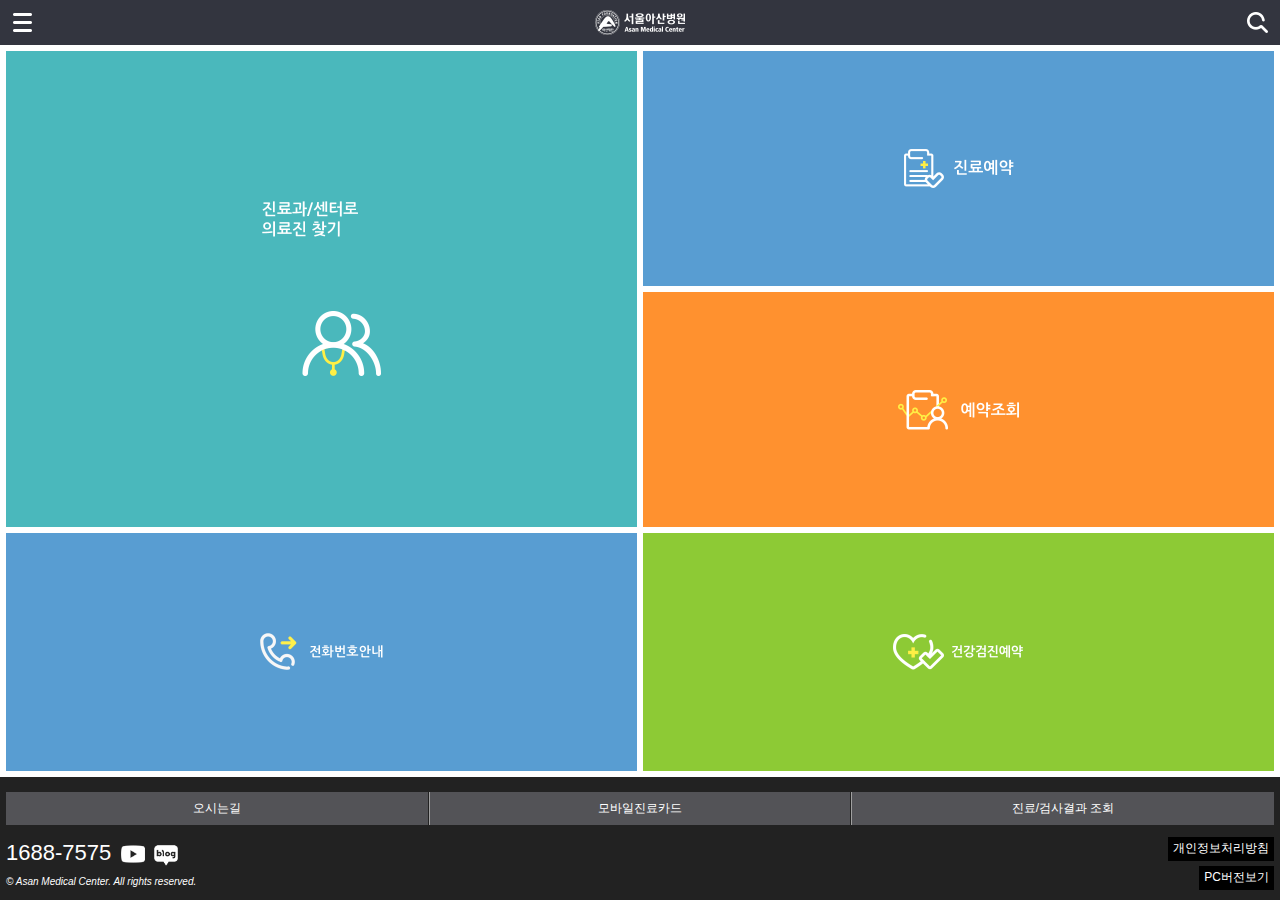
<file: index.html>
<!DOCTYPE html>
<html lang="ko">
<head>
    <meta charset="UTF-8">
    <meta http-equiv="X-UA-Compatible" content="IE=edge">
    <meta name="viewport" content="width=device-width, initial-scale=1.0">
    <title>아산병원_모바일</title>
    <link rel="stylesheet" href="css/normalize.css">
    <link rel="stylesheet" href="css/basic.css">
    <script src="js/jquery-3.6.0.min.js"></script>
    
</head>
<body>
<div class="contbody_scroll">
<div id="wrap">
    <div class="cover"></div><!--왼쪽 lnb가 나와있을때 보이는 본문의 반투명막-->
    <header>
        <div class="lnb_btn"><img src="img/bg_header_lnb.png" alt="메뉴열기"></div> 
        <h1 class="logo"><a href="index.html"><img src="img/img_header_logo.png" alt="아산병원"></a></h1>  
        <div class="search"><img src="img/img_topSerch.png" alt="찾기"></div> 
    </header>

    <div id="conWrap">
        <div id="con_up">
            <section class="s1-1"><a href="https://www.amc.seoul.kr/asan/mobile/staff/base/staffBaseInfoMain.do"><img src="img/img_main01.png" alt="진료과/센터로 의료진찾기"></a></section>
            <div class="con_up_r">
                <section class="s1-2"><a href="https://www.amc.seoul.kr/asan/mobile/reservation/main.do"><img src="img/img_main02.png" alt="진료예약"></a></section>
                <section class="s1-3"><a href="https://www.amc.seoul.kr/asan/mobile/member/login.do?url=/mobile/mychart/medical/appointment/medicalAppointmentList.do"><img src="img/img_main03.png" alt="예약조회"></a></section>
            </div>
        </div>
        <div id="con_down">
            <section class="s2-1"><a href="https://www.amc.seoul.kr/asan/mobile/hospitalguide/telephoneguide/telephoneGuide.do"><img src="img/img_main04.png" alt="전화번호안내"></a></section>
            <section class="s2-2"><a href="https://www.amc.seoul.kr/asan/mobile/reservation/health/select.do"><img src="img/img_main05.png" alt="건강검진예약"></a></section>
        </div>
    </div>
    <!-- #conWrap end  -->

    <footer id="main_footer">
        <ul class="quickmenu">
            <li><a href="https://www.amc.seoul.kr/asan/mobile/hospitalguide/location/location.do">오시는길</a></li>
            <li><a href="https://www.amc.seoul.kr/asan/mobile/member/login.do?url=/mobile/medicalCardView.do">모바일진료카드</a></li>
            <li><a href="https://www.amc.seoul.kr/asan/mobile.mychartApp.mychartApp1.sp">진료/검사결과 조회</a></li>
        </ul>
        <div class="telsns">
            <a href="#">1688-7575</a>
            <a href="#"><img src="img/img_youtube.png" alt="유튜브"></a>
            <a href="#"><img src="img/img_naverblog.png" alt="네이버 블로그"></a>
        </div>
        <div class="pc">
            <a href="https://www.amc.seoul.kr/asan/mobile/footer/personalInfo.do">개인정보처리방침</a><br>
            <a href="https://www.amc.seoul.kr/asan/main.do">PC버전보기</a>
        </div>
        <address>&copy; Asan Medical Center. All rights reserved.</address> 
    </footer> 
</div>
 <!-- #wrap end  -->
</div>


<div id="lnb">
    <div class="lnb_login">
        로그인을 하시면 더 많은 정보를<br>확인 하실 수 있습니다.-수정했어요!!
        <a href="https://www.amc.seoul.kr/asan/mobile/member/login.do"><img src="img/btn_login.png" alt="로그인"></a> 
    </div>
    <ul class="lnb_list">
        <li><a href="https://www.amc.seoul.kr/asan/mobile/staff/base/staffBaseInfoMain.do"><img src="img/img_lnbtab01_off.png" alt="의료진"></a></li>
        <li><a href="https://www.amc.seoul.kr/asan/mobile/reservation/main.do"><img src="img/img_lnbtab02_off.png" alt="진료예약"></a></li>
        <li><a href="https://www.amc.seoul.kr/asan/mobile/member/login.do?url=/mobile/mychart/medical/appointment/medicalAppointmentList.do"><img src="img/img_lnbtab03_off.png" alt="예약조회"></a></li>
        <li><a href="https://www.amc.seoul.kr/asan/mobile/hospitalguide/main/main.do"><img src="img/img_lnbtab04_off.png" alt="병원안내"></a></li>
        <li><a href="https://www.amc.seoul.kr/asan/mobile/healthinfo/main/healthInfoLnb.do"><img src="img/img_lnbtab05_off.png" alt="건강정보"></a></li>
    </ul>
    <div class="lnb_res">
        <a href="#"><img src="img/btn_reserve.png" alt="예약 및 문의 1688-7575"></a>  
    </div>
</div>

<script src="js/main.js"></script>
</body>
</html>
</file>
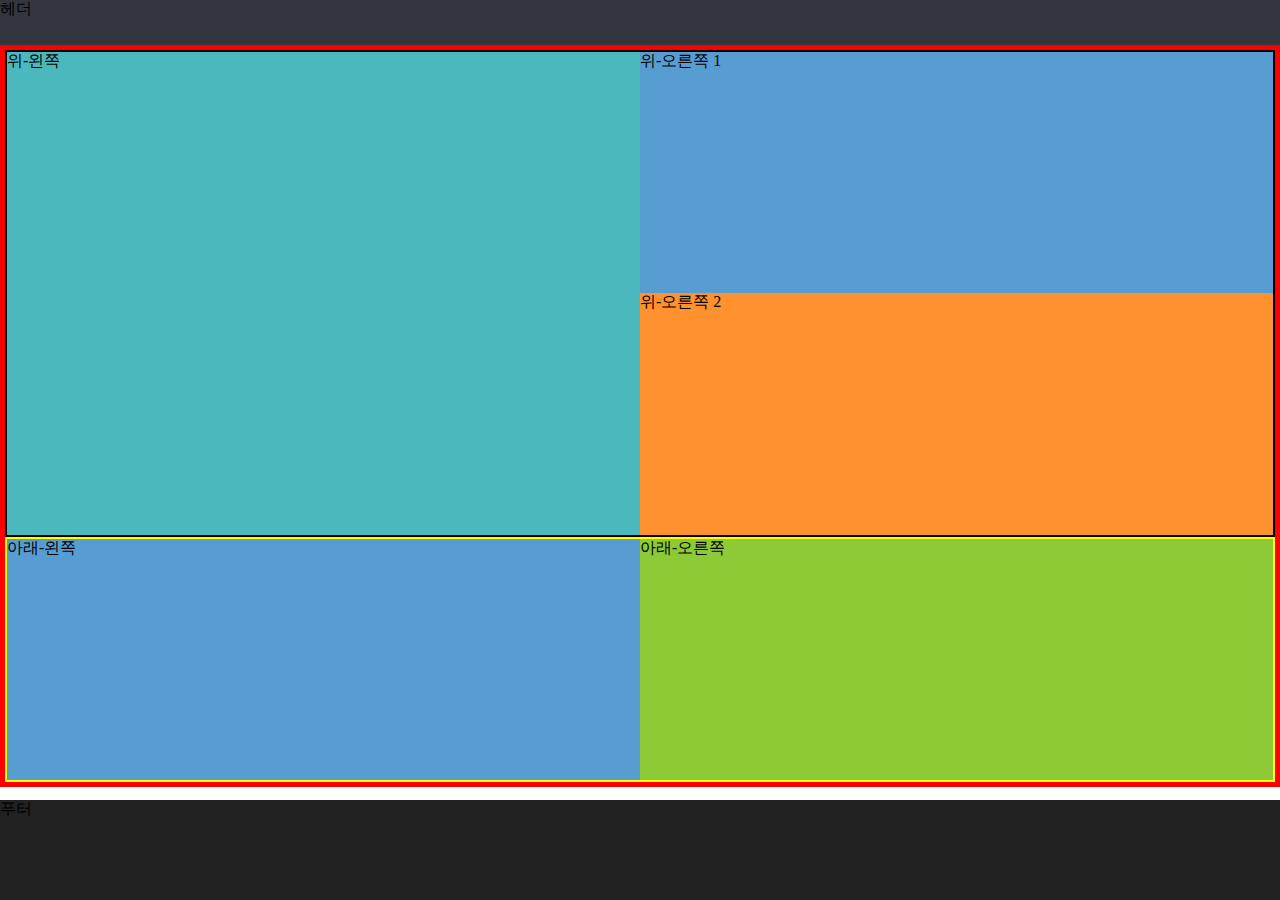
<file: flex.html>
<!DOCTYPE html>
<html lang="ko">
<head>
    <meta charset="UTF-8">
    <meta http-equiv="X-UA-Compatible" content="IE=edge">
    <meta name="viewport" content="width=device-width, initial-scale=1.0">
    <title>flex</title>
    <link rel="stylesheet" href="css/normalize.css">
    <style>
        #wrap { }

        header{ height:45px; background:#33353f;}
        #conWrap { display:flex; flex-direction:column;  border:5px solid red; }
            #con_up { flex:2; display:flex; border:2px solid Black; }
                .s1-1{ flex:1; background:#4ab8bc;}
                .con_up_r { flex:1; display:flex; flex-direction:column; }
                    .s1-2 { flex:1; background:#589dd2; }
                    .s1-3 { flex:1; background:#ff912f; }

            #con_down { flex:1; display:flex; border:2px solid yellow; }
                .s2-1 { flex:1; background:#589dd2; }
                .s2-2 { flex:1; background:#8dca35; }

        footer { position:fixed; bottom:0; left:0; right:0; height:100px; background:#222222;}


    </style>
    <script src="js/jquery-3.6.0.min.js"></script>
    
</head>
<body>
<div id="wrap">
    <header>
        헤더        
    </header>

    <div id="conWrap">
        <div id="con_up">
            <section class="s1-1">위-왼쪽</section>
            <div class="con_up_r">
                <section class="s1-2">위-오른쪽 1</section>
                <section class="s1-3">위-오른쪽 2</section>
            </div>
        </div>
        <div id="con_down">
            <section class="s2-1">아래-왼쪽</section>
            <section class="s2-2">아래-오른쪽</section>
        </div>
    </div>
    <!-- #conWrap end  -->

    <footer>
        푸터
    </footer>
</div>
<script src="js/main.js"></script>
</body>
</html>
</file>
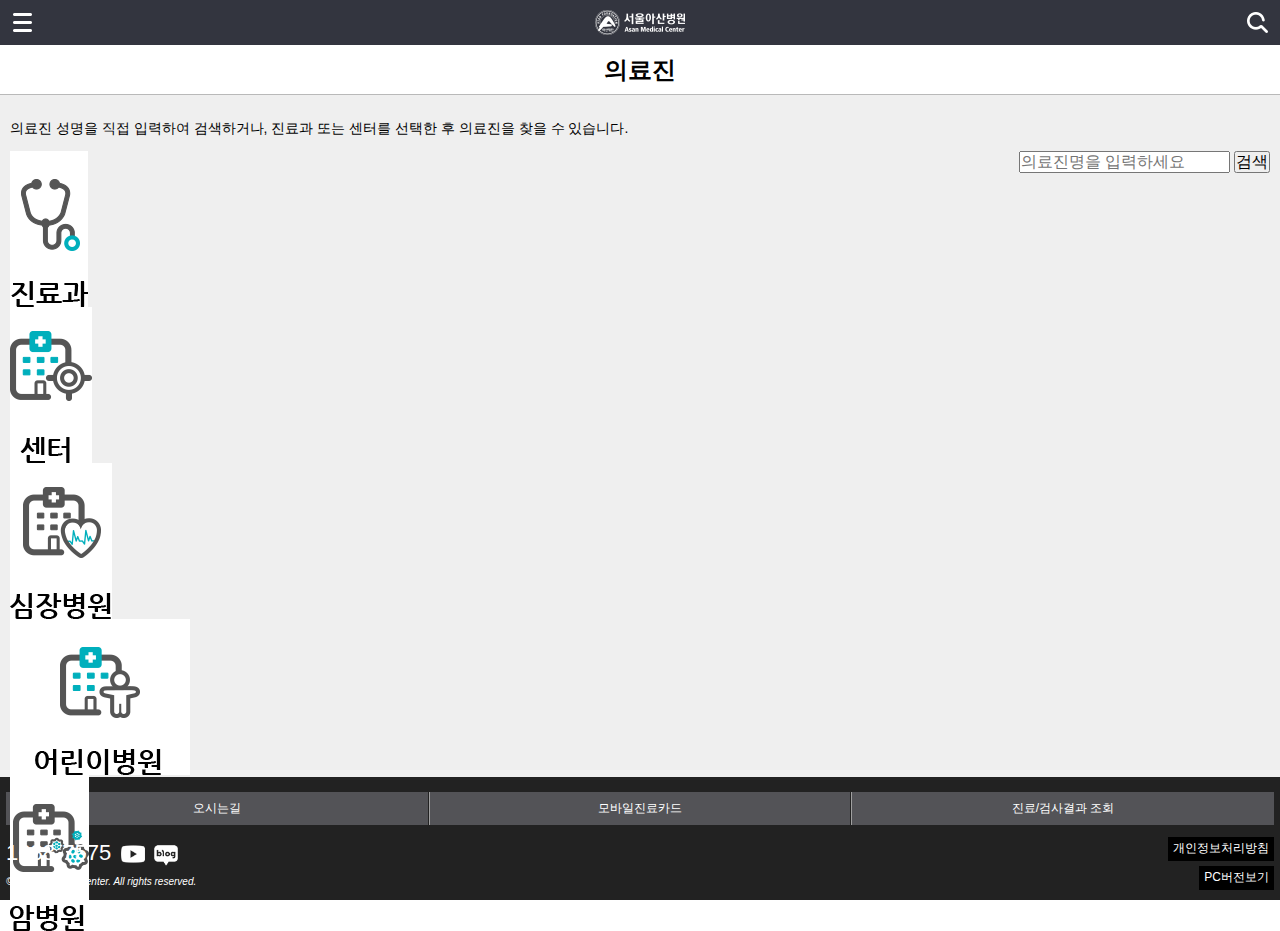
<file: staff.html>
<!DOCTYPE html>
<html lang="ko">
<head>
    <meta charset="UTF-8">
    <meta http-equiv="X-UA-Compatible" content="IE=edge">
    <meta name="viewport" content="width=device-width, initial-scale=1.0">
    <title>아산병원_모바일_스태프</title>
    <link rel="stylesheet" href="css/normalize.css">
    <link rel="stylesheet" href="css/basic.css">
    <link rel="stylesheet" href="css/sub.css">
    <script src="js/jquery-3.6.0.min.js"></script>
    
</head>
<body>
<div id="wrap">
    <div class="cover"></div><!--왼쪽 lnb가 나와있을때 보이는 본문의 반투명막-->
    <header>
        <div class="lnb_btn"><img src="img/bg_header_lnb.png" alt="메뉴열기"></div> 
        <h1 class="logo"><a href="index.html"><img src="img/img_header_logo.png" alt="아산병원"></a></h1>  
        <div class="search"><img src="img/img_topSerch.png" alt="찾기"></div> 
    </header>

    <div id="conWrap" class="staff">
        <div class="staff_title">
            <h2>의료진</h2>
        </div> 

        <div class="staff_wrap">
            <p>의료진 성명을 직접 입력하여 검색하거나, 진료과 또는 센터를 선택한 후 의료진을 찾을 수 있습니다.</p>
            <div class="search">
                <input type="text" name="" id="" placeholder="의료진명을 입력하세요" >
                <button>검색</button>
            </div>
            <ul class="staff_listWrap">
                <li><a href="#"><img src="img/staff/img_step01.png" alt="진료과"></a></li>
                <li><a href="#"><img src="img/staff/img_step02.png" alt="암병원"></a></li>
                <li><a href="#"><img src="img/staff/img_step03.png" alt="어린이병원"></a></li>
                <li><a href="#"><img src="img/staff/img_step04.png" alt="심장병원"></a></li>
                <li><a href="#"><img src="img/staff/img_step05.png" alt="센터"></a></li>
            </ul>
        </div>
    </div>
    <!-- #conWrap end  -->

    <footer id="main_footer">
        <ul class="quickmenu">
            <li><a href="#">오시는길</a></li>
            <li><a href="#">모바일진료카드</a></li>
            <li><a href="#">진료/검사결과 조회</a></li>
        </ul>
        <div class="telsns">
            <a href="#">1688-7575</a>
            <a href="#"><img src="img/img_youtube.png" alt="유튜브"></a>
            <a href="#"><img src="img/img_naverblog.png" alt="네이버 블로그"></a>
        </div>
        <div class="pc">
            <a href="#">개인정보처리방침</a><br>
            <a href="#">PC버전보기</a>
        </div>
        <address>&copy; Asan Medical Center. All rights reserved.</address> 
    </footer> 
</div>

<div id="lnb">
    <div class="lnb_login">
        로그인을 하시면 더 많은 정보를<br>확인 하실 수 있습니다.
        <a href="#"><img src="img/btn_login.png" alt="로그인"></a> 
    </div>
    <ul class="lnb_list">
        <li><a href="staff.html"><img src="img/staff/img_lnbtab01_on.png" alt="의료진"></a></li>
        <li><a href="staff.html"><img src="img/img_lnbtab02_off.png" alt="진료예약"></a></li>
        <li><a href="staff.html"><img src="img/img_lnbtab03_off.png" alt="예약조회"></a></li>
        <li><a href="staff.html"><img src="img/img_lnbtab04_off.png" alt="병원안내"></a></li>
        <li><a href="staff.html"><img src="img/img_lnbtab05_off.png" alt="건강정보"></a></li>
    </ul>
    <div class="lnb_res">
        <a href="#"><img src="img/btn_reserve.png" alt="예약 및 문의 1688-7575"></a>  
    </div>
</div>

<script src="js/main.js"></script>
</body>
</html>
</file>
<file: css/basic.css>
@charset "UTF-8";
* { box-sizing:border-box;}
body { width:100%; min-width:320px;  font-family: Arial, Helvetica, sans-serif; }

.contbody_scroll { position: relative; overflow: hidden; }
/*****   LAYOUT   ******/
#wrap { position:relative; width:100%; height:100%;  }
    header{ height:45px; background:#33353f;}
    #conWrap { display:flex; flex-direction:column;   }
        #con_up { flex:2; display:flex;}
            .s1-1{ flex:1; }
            .con_up_r { flex:1; display:flex; flex-direction:column; }
                .s1-2 { flex:1; }
                .s1-3 { flex:1; }

        #con_down { flex:1; display:flex; }
            .s2-1 { flex:1; }
            .s2-2 { flex:1; }

        #main_footer { width:100%; height:123px; background:#222222;}
            
    


    .cover { position:fixed; top:0; left:0; width:100%; height:100%; background:rgba(0,0,0,0.7); z-index:10; display:none; }

    header { }
    .lnb_btn { position:relative; float:left; left:0; cursor:pointer; z-index:20; }
    .logo { float:left; width:100%; margin:0 -45px; text-align:center; }
    .search { float:right; }

    header img { height:45px; }
    
    #conWrap { padding:6px; }
    
    

/*  방법1
    #conWrap section {}
    #conWrap section > a { position:relative; display:block; height:100%; }
    #conWrap section > a img { position:absolute; left:50%; top:50%;
        transform:translate(-50%, -50%); }
*/

    
/*  방법2
    #conWrap section {}
    #conWrap section > a { display:flex; height:100%; justify-content:center; align-items:center; }
     //
        justify-content: flex의 자식요소에 적용하는 속성, 가로 방향 정렬(cente/space-between/flex-start/flex-end)
        align-items(= align-content) : 세로 방향 정렬(cente/space-between/flex-start/flex-end/baseline)
    //
    
    .s1-1 a img { width:120px; height:176px; }
    .s1-2 a img { width:110px; height:39px; }
*/

/* 방법3 */
    #conWrap section { display:table;}
    #conWrap section > a {  display:table-cell; height:100%; width:100%; vertical-align:middle; text-align:center; }
    #conWrap section > a img { }


        #con_up { padding-bottom:6px; }
            .s1-1 { padding-right:6px; }
            .s1-1 a { background:#4ab8bc; }
            .s1-1 a img { width:120px; }
            .con_up_r { }
                .s1-2 {  padding-bottom:6px; }
                .s1-2 a { background:#589dd2;}
                .s1-2 a img { width:110px;}
                .s1-3 { }
                .s1-3 a{ background:#ff912f; }
                .s1-3 a img { width:121px;}

        #con_down { }
            .s2-1 { padding-right:6px; }
            .s2-1 a { background:#589dd2;}
            .s2-1 a img { width:124px;}
            .s2-2 { }
            .s2-2 a { background:#8dca35; }
            .s2-2 a img { width:131px;}

/* 푸터 */
footer { padding:15px 6px; }

.quickmenu { display:table; width:100%; height:33px; }
.quickmenu li { display: table-cell; width:33.3%; background:#535357; border-right:#222222 1px solid; border-left:#a0a0a0 1px solid; }
.quickmenu li a { display:block; color:#fff; font-size:12px; text-align:center; line-height:33px;  }
.quickmenu li:first-child { border-left:none; }
.quickmenu li:last-child { border-right:none; }

.telsns { margin-top:15px; }
.telsns a { color:#fff; font-size:22px; }
.telsns img { width:24px; margin-left:5px;}

.pc { position:absolute; right:6px; bottom:5px; text-align:right;}
.pc a { display: inline-block; background:#000; color:#fff; padding:5px; margin-bottom:5px; font-size:12px;  }

address { color:#fff; font-size:10px;  margin-top:10px;}


/**  lnb  **/
#lnb { position:fixed; top:0; left:-274px; width:274px; height:100%; background:#f1f1f1; z-index:100; }

    .lnb_login { background:#111; padding:35px 0 35px 17px; color:#fff; font-size:14px; line-height:1.5;}
    .lnb_login img { width:232px; margin-top:20px; }

    .lnb_list { border-bottom:1px solid #dddddd;}
    .lnb_list img { width:274px; }
    .lnb_res { text-align:center; padding-top:40px; }
    .lnb_res img { width:235px; }
</file>
<file: css/sub.css>
@charset "UTF-8";
/*********** Staff ***********/

#conWrap.staff { padding:0; background: #efefef;}

.staff_title { height:50px; line-height:50px; text-align:center; border-bottom: 1px solid #b9b9b9; background:#fff;}

.staff_wrap { padding:25px 10px 0; }
.staff_wrap p { font-size:14px; padding-bottom:15px;} 
.staff_wrap .search { position:relative; width
    
.staff_listWrap:after { display:block; content:""; clear:both; }
.staff_listWrap li { float:left; width:50%; margin-bottom:10px; box-sizing:border-box;}
.staff_listWrap li:nth-child(2n-1) { padding-right:5px; }
.staff_listWrap li:nth-child(2n) { padding-left:5px; }
.staff_listWrap a { display:block; background:#fff; height:100px; text-align:center; border:1px solid #ddd; }
.staff_listWrap img { height:78px; }
</file>
